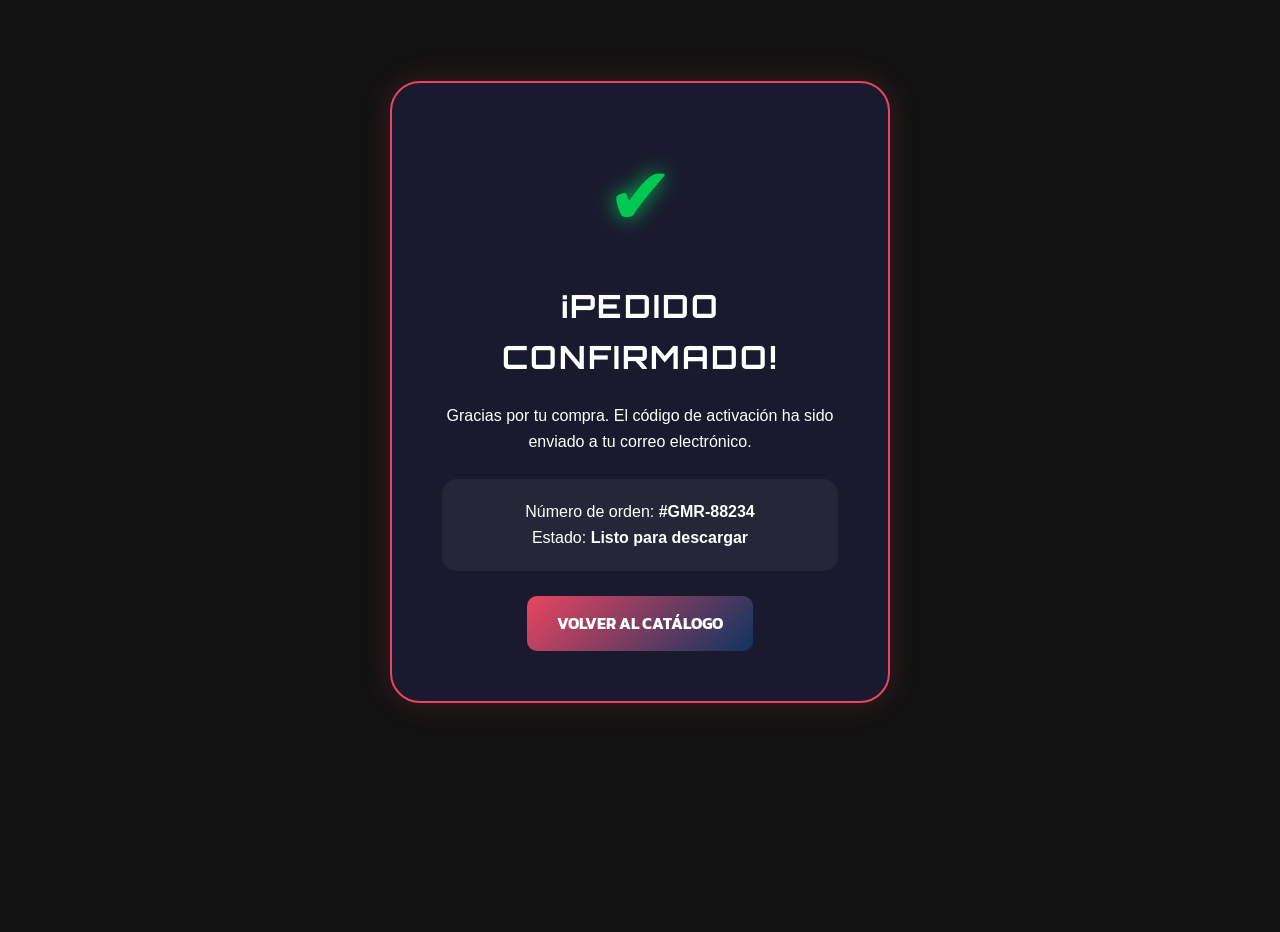
<file: confirmacioncompra.html>
<!DOCTYPE html>
<html lang="es">
<head>
    <meta charset="UTF-8">
    <meta name="viewport" content="width=device-width, initial-scale=1.0">
    <link rel="preconnect" href="https://fonts.googleapis.com">
    <link rel="preconnect" href="https://fonts.gstatic.com" crossorigin>
    <link href="https://fonts.googleapis.com/css2?family=Kanit:ital,wght@0,400;0,700;1,700&family=Orbitron:wght@400..900&display=swap" rel="stylesheet">
    <title>¡Compra Exitosa! - Tienda Gamer</title>
    <link rel="stylesheet" href="css/styles.css">
</head>
<body>
    <main class="confirmacion-container">
        <div class="mensaje-exito">
            <div class="icono-check">✔</div>
            <h1 class="titulo-exito">¡PEDIDO CONFIRMADO!</h1>
            <p>Gracias por tu compra. El código de activación ha sido enviado a tu correo electrónico.</p>
            
            <div class="resumen-breve">
                <p>Número de orden: <strong>#GMR-88234</strong></p>
                <p>Estado: <strong>Listo para descargar</strong></p>
            </div>

            <a href="index.html" class="btn-volver">VOLVER AL CATÁLOGO</a>
        </div>
    </main>
</body>
</html>
</file>
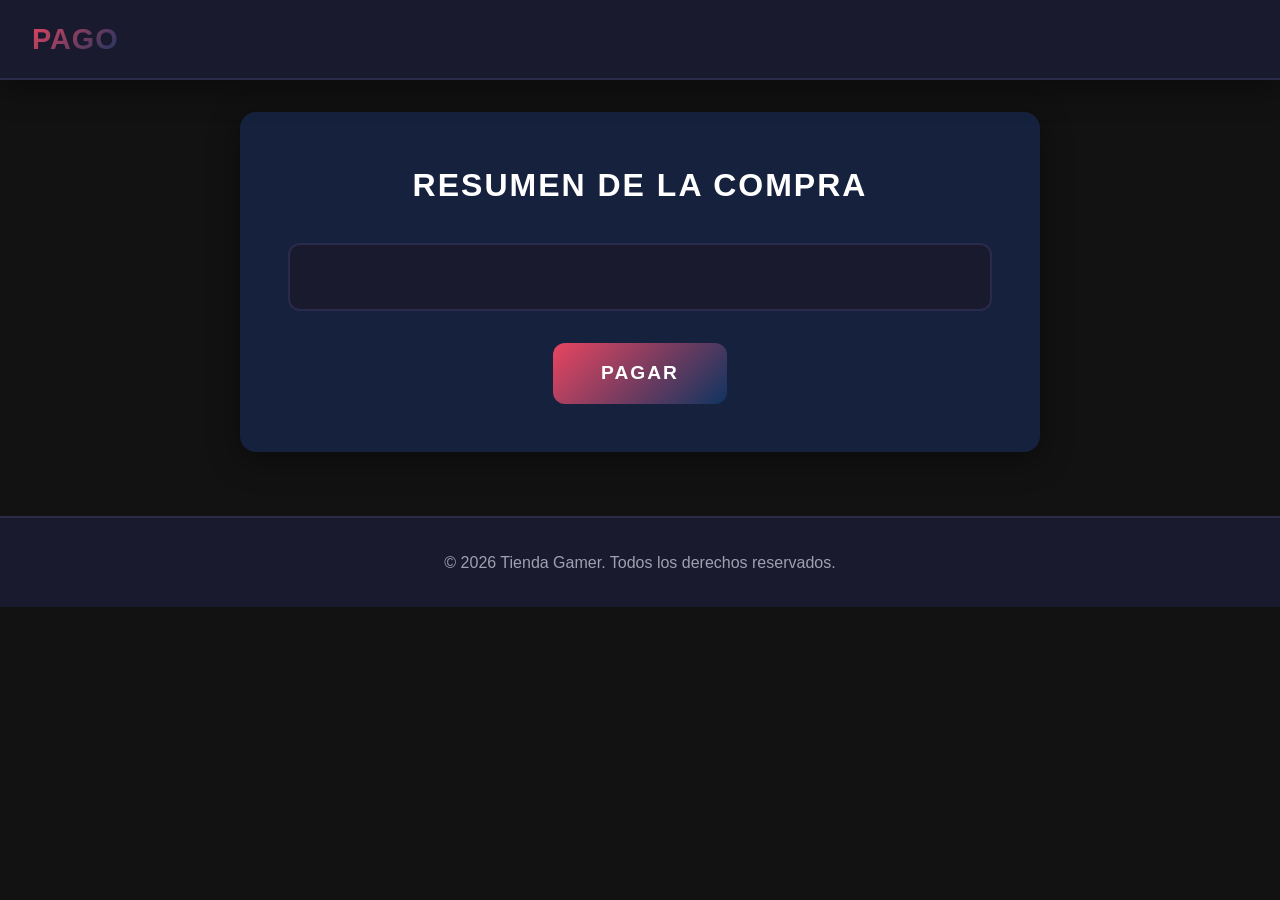
<file: pago.html>
<!DOCTYPE html>
<html lang="es">
<head>
    <meta charset="UTF-8">
    <meta name="viewport" content="width=device-width, initial-scale=1.0">
    <title>Confirmacion de la compra</title>
    <link rel="stylesheet" href="css/styles.css">
</head>
<body>
    <header> 
        <h1> Pago  </h1>
    </header>
    <main>
        <div class="pago-contenedor">
            <h2>Resumen de la compra</h2>
             <div id="resumen-compra">
             </div>
            <div id="total-compra">   
            </div>
            <button onclick="procesarPago()">PAGAR</button>
            </div>
            
    </main>

    <footer>
        <p>&copy; 2026 Tienda Gamer. Todos los derechos reservados.</p>
    </footer>

    <script src="js/pago.js"></script>
</body>
</html>
</file>
<file: css/styles.css>
/* ============================
   RESET & VARIABLES
   ============================ */
* {
    margin: 0;
    padding: 0;
    box-sizing: border-box;
}

:root {
    --font-gamer: 'Orbitron', sans-serif;
    --font-nombres: 'Kanit', sans-serif;
    --bg-primary: #121212;
    --bg-secondary: #1a1a2e;
    --bg-card: #16213e;
    --bg-hover: #0f3460;
    --accent: #e94560;
    --accent-hover: #ff6b81;
    --text-primary: #ffffff;
    --text-secondary: #a0a0b0;
    --border-color: #2a2a4a;
    --success: #00c853;
    --gradient: linear-gradient(135deg, #e94560, #0f3460);
    --shadow: 0 8px 32px rgba(0, 0, 0, 0.4);
    --shadow-hover: 0 12px 40px rgba(233, 69, 96, 0.3);
    --transition: all 0.3s ease;
}

body {
    font-family: 'Segoe UI', Tahoma, Geneva, Verdana, sans-serif;
    background-color: var(--bg-primary);
    color: var(--text-primary);
    min-height: 100vh;
    line-height: 1.6;
}
/* --- EFECTOS DE TARJETAS --- */
.card {
    transition: transform 0.3s ease, box-shadow 0.3s ease;
    cursor: pointer;
}

.card:hover {
    transform: translateY(-10px);
    box-shadow: var(--shadow-hover);
}

.card img {
    transition: transform 0.3s ease;
}

.card:hover img {
    transform: scale(1.05); 
}
/* ============================
   HEADER / NAVBAR
   ============================ */
header {
    background: var(--bg-secondary);
    padding: 1rem 2rem;
    display: flex;
    align-items: center;
    justify-content: space-between;
    border-bottom: 2px solid var(--border-color);
    position: sticky;
    top: 0;
    z-index: 1000;
    box-shadow: var(--shadow);
}

header h1 {
    font-size: 1.8rem;
    background: var(--gradient);
    -webkit-background-clip: text;
    background-clip: text;
    -webkit-text-fill-color: transparent;
    font-weight: 800;
    letter-spacing: 1px;
    text-transform: uppercase;
}

header input[type="text"] {
    padding: 0.7rem 1.2rem;
    border-radius: 25px;
    border: 2px solid var(--border-color);
    background: var(--bg-primary);
    color: var(--text-primary);
    width: 350px;
    font-size: 0.95rem;
    transition: var(--transition);
}

header input[type="text"]:focus {
    outline: none;
    border-color: var(--accent);
    box-shadow: 0 0 15px rgba(233, 69, 96, 0.3);
}

header input[type="text"]::placeholder {
    color: var(--text-secondary);
}

/* ============================
   MAIN CONTAINER
   ============================ */
main {
    max-width: 1400px;
    margin: 2rem auto;
    padding: 0 2rem;
}

/* ============================
   HERO BANNER (Index)
   ============================ */
.hero-banner {
    background: var(--gradient);
    border-radius: 16px;
    padding: 3rem;
    margin-bottom: 2rem;
    text-align: center;
    box-shadow: var(--shadow);
}

.hero-banner h2 {
    font-size: 2.5rem;
    margin-bottom: 0.5rem;
    text-transform: uppercase;
    letter-spacing: 2px;
}

.hero-banner p {
    color: rgba(255, 255, 255, 0.9);
    font-size: 1.1rem;
}

/* ============================
   CATEGORY FILTERS
   ============================ */
.category-filters {
    display: flex;
    gap: 1rem;
    margin-bottom: 2rem;
    flex-wrap: wrap;
}

.category-btn {
    padding: 0.6rem 1.5rem;
    border: 2px solid var(--border-color);
    background: var(--bg-secondary);
    color: var(--text-primary);
    border-radius: 25px;
    cursor: pointer;
    transition: var(--transition);
    font-weight: 600;
    text-transform: uppercase;
    font-size: 0.85rem;
}

.category-btn:hover,
.category-btn.active {
    background: var(--accent);
    box-shadow: 0 0 20px var(--accent); /* Efecto de luz */
    border: none;
    color: white;
}
/* ============================
   PRODUCT GRID (Index)
   ============================ */
.contenedor-productos {
    display: grid;
    grid-template-columns: repeat(auto-fill, minmax(280px, 1fr));
    gap: 2rem;
    padding: 1rem 0;
}

/* ============================
   PRODUCT CARDS
   ============================ */
.card {
    background: var(--bg-card);
    border-radius: 12px;
    overflow: hidden;
    transition: var(--transition);
    border: 2px solid transparent;
    cursor: pointer;
}

.card:hover {
    transform: translateY(-8px);
    border-color: var(--accent);
    box-shadow: var(--shadow-hover);
}

.card img {
    width: 100%;
    height: 180px;
    object-fit: cover;
    transition: var(--transition);
}

.card:hover img {
    transform: scale(1.05);
}

.card h2 {
    padding: 1rem 1rem 0.5rem;
    font-size: 1.1rem;
    font-weight: 700;
}

.card p {
    padding: 0 1rem;
    color: var(--text-secondary);
    font-size: 0.9rem;
    margin-bottom: 0.5rem;
}

.card .precio {
    color: var(--success);
    font-size: 1.3rem;
    font-weight: 800;
    padding: 0.5rem 1rem;
}

.card button {
    width: calc(100% - 2rem);
    margin: 1rem;
    padding: 0.8rem;
    background: var(--gradient);
    border: none;
    border-radius: 8px;
    color: white;
    font-weight: 700;
    font-size: 1rem;
    cursor: pointer;
    transition: var(--transition);
    text-transform: uppercase;
    letter-spacing: 1px;
}

.card button:hover {
    transform: scale(1.05);
    box-shadow: 0 5px 20px rgba(233, 69, 96, 0.5);
}

/* ============================
   DETAIL PAGE
   ============================ */
.detalle-contenedor {
    display: grid;
    grid-template-columns: 1fr 1fr;
    gap: 3rem;
    background: var(--bg-card);
    border-radius: 16px;
    overflow: hidden;
    box-shadow: var(--shadow);
}

.detalle-contenedor img {
    width: 100%;
    height: 100%;
    min-height: 400px;
    object-fit: cover;
}

.detalle-info {
    padding: 3rem 2rem;
    display: flex;
    flex-direction: column;
    justify-content: center;
    gap: 1.5rem;
}

.detalle-info h2 {
    font-size: 2.2rem;
    font-weight: 800;
    text-transform: uppercase;
    letter-spacing: 1px;
}

.detalle-info p {
    color: var(--text-secondary);
    font-size: 1.1rem;
    line-height: 1.8;
}

.detalle-info .precio {
    color: var(--success);
    font-size: 2.5rem;
    font-weight: 800;
}

.detalle-info button {
    padding: 1rem 2rem;
    background: var(--gradient);
    border: none;
    border-radius: 12px;
    color: white;
    font-weight: 700;
    font-size: 1.2rem;
    cursor: pointer;
    transition: var(--transition);
    text-transform: uppercase;
    letter-spacing: 2px;
    align-self: flex-start;
}

.detalle-info button:hover {
    transform: scale(1.05);
    box-shadow: 0 8px 30px rgba(233, 69, 96, 0.5);
}

/* ============================
   CHECKOUT PAGE
   ============================ */
.checkout-contenedor {
    display: grid;
    grid-template-columns: 1fr 1.5fr;
    gap: 3rem;
    background: var(--bg-card);
    border-radius: 16px;
    padding: 2rem;
    box-shadow: var(--shadow);
}

#resumen-compra {
    background: var(--bg-secondary);
    border-radius: 12px;
    padding: 2rem;
    text-align: center;
    border: 2px solid var(--border-color);
    height: fit-content;
    position: sticky;
    top: 100px;
}

#resumen-compra img {
    width: 100%;
    border-radius: 8px;
    margin-bottom: 1rem;
}

#resumen-compra h2 {
    font-size: 1.3rem;
    margin-bottom: 0.5rem;
}

#resumen-compra p {
    color: var(--success);
    font-size: 1.8rem;
    font-weight: 800;
}

.formulario {
    display: flex;
    flex-direction: column;
    gap: 1rem;
}

.formulario h2 {
    font-size: 1.8rem;
    margin-bottom: 1rem;
    padding-bottom: 0.5rem;
    border-bottom: 2px solid var(--border-color);
}

.formulario label {
    color: var(--text-secondary);
    font-weight: 600;
    font-size: 0.9rem;
    text-transform: uppercase;
    letter-spacing: 1px;
    margin-top: 0.5rem;
}

.formulario input,
.formulario select {
    padding: 0.8rem 1rem;
    border-radius: 8px;
    border: 2px solid var(--border-color);
    background: var(--bg-primary);
    color: var(--text-primary);
    font-size: 1rem;
    transition: var(--transition);
}

.formulario input:focus,
.formulario select:focus {
    outline: none;
    border-color: var(--accent);
    box-shadow: 0 0 15px rgba(233, 69, 96, 0.2);
}

.formulario button {
    margin-top: 1.5rem;
    padding: 1rem;
    background: var(--gradient);
    border: none;
    border-radius: 12px;
    color: white;
    font-weight: 700;
    font-size: 1.1rem;
    cursor: pointer;
    transition: var(--transition);
    text-transform: uppercase;
    letter-spacing: 2px;
}

.formulario button:hover {
    transform: scale(1.02);
    box-shadow: 0 8px 30px rgba(233, 69, 96, 0.5);
}

/* ============================
   PAYMENT PAGE
   ============================ */
.pago-contenedor {
    background: var(--bg-card);
    border-radius: 16px;
    padding: 3rem;
    max-width: 800px;
    margin: 0 auto;
    box-shadow: var(--shadow);
    text-align: center;
}

.pago-contenedor h2 {
    font-size: 2rem;
    margin-bottom: 2rem;
    text-transform: uppercase;
    letter-spacing: 2px;
}

#resumen-compra {
    background: var(--bg-secondary);
    border-radius: 12px;
    padding: 2rem;
    margin-bottom: 2rem;
    border: 2px solid var(--border-color);
}

#total-compra {
    font-size: 2.5rem;
    font-weight: 800;
    color: var(--success);
    margin-bottom: 2rem;
}

.pago-contenedor button {
    padding: 1.2rem 3rem;
    background: var(--gradient);
    border: none;
    border-radius: 12px;
    color: white;
    font-weight: 700;
    font-size: 1.2rem;
    cursor: pointer;
    transition: var(--transition);
    text-transform: uppercase;
    letter-spacing: 2px;
}

.pago-contenedor button:hover {
    transform: scale(1.05);
    box-shadow: 0 8px 30px rgba(233, 69, 96, 0.5);
}

/* ============================
   FOOTER
   ============================ */
footer {
    background: var(--bg-secondary);
    padding: 2rem;
    text-align: center;
    margin-top: 4rem;
    border-top: 2px solid var(--border-color);
    color: var(--text-secondary);
}

/* ============================
   RESPONSIVE DESIGN
   ============================ */
@media (max-width: 1024px) {
    .detalle-contenedor,
    .checkout-contenedor {
        grid-template-columns: 1fr;
    }

    .detalle-contenedor img {
        min-height: 300px;
    }
}

@media (max-width: 768px) {
    header {
        flex-direction: column;
        gap: 1rem;
        padding: 1rem;
    }

    header input[type="text"] {
        width: 100%;
    }

    header h1 {
        font-size: 1.5rem;
    }

    .contenedor-productos {
        grid-template-columns: repeat(auto-fill, minmax(220px, 1fr));
        gap: 1.5rem;
    }

    main {
        padding: 0 1rem;
    }

    .detalle-info,
    .formulario {
        padding: 1.5rem;
    }

    .hero-banner {
        padding: 2rem 1rem;
    }

    .hero-banner h2 {
        font-size: 1.8rem;
    }
}

@media (max-width: 480px) {
    .contenedor-productos {
        grid-template-columns: 1fr;
    }

    .card img {
        height: 150px;
    }

    .category-filters {
        gap: 0.5rem;
    }

    .category-btn {
        padding: 0.5rem 1rem;
        font-size: 0.75rem;
    }
}
   h1, #juego-nombre {
    font-family: var(--font-gamer) !important;
    text-transform: uppercase;
    letter-spacing: 2px;
}
.card p:last-of-type {
    font-family: var(--font-gamer) !important;
    font-size: 1.2rem !important;
    color: var(--accent-hover) !important;
    font-weight: bold !important;
}
#juego-precio {
    font-family: var(--font-gamer) !important;
    font-size: 1.8rem !important;
    color: var(--accent-hover) !important;
    font-weight: bold !important;
    margin: 15px 0 !important;
    display: block !important;
}
.hero-banner {
    border-radius: 25px; /* Más redondeado como las consolas modernas */
    background: var(--gradient);
    border: 1px solid rgba(255, 255, 255, 0.1);
    padding: 40px;
    text-align: center;
    margin-bottom: 30px;
}
.card h2 {
    font-family: var(--font-nombres) !important;
    font-weight: 700;
    font-style: italic; /* Esto le da sensación de velocidad/acción */
    font-size: 1.2rem;
    text-transform: uppercase;
    color: var(--text-primary);
    letter-spacing: 0.5px;
    margin-bottom: 8px;
}
/* --- PANTALLA DE CONFIRMACIÓN --- */
.confirmacion-container {
    display: flex;
    justify-content: center;
    align-items: center;
    min-height: 80vh;
    padding: 20px;
}

.mensaje-exito {
    background-color: var(--bg-secondary);
    padding: 50px;
    border-radius: 30px;
    text-align: center;
    max-width: 500px;
    border: 2px solid var(--accent);
    box-shadow: 0 0 30px rgba(233, 74, 96, 0.2);
}

.icono-check {
    font-size: 5rem;
    color: var(--success); /* La variable que tenés en el root */
    margin-bottom: 20px;
    text-shadow: 0 0 20px var(--success);
}

.titulo-exito {
    font-family: var(--font-gamer) !important;
    color: var(--text-primary);
    margin-bottom: 20px;
}

.resumen-breve {
    background: rgba(255, 255, 255, 0.05);
    padding: 20px;
    border-radius: 15px;
    margin: 25px 0;
}

.btn-volver {
    display: inline-block;
    padding: 15px 30px;
    background: var(--gradient);
    color: white;
    text-decoration: none;
    font-family: var(--font-nombres);
    font-weight: bold;
    border-radius: 10px;
    transition: transform 0.3s ease;
}

.btn-volver:hover {
    transform: scale(1.05);
    filter: brightness(1.2);
}
</file>
